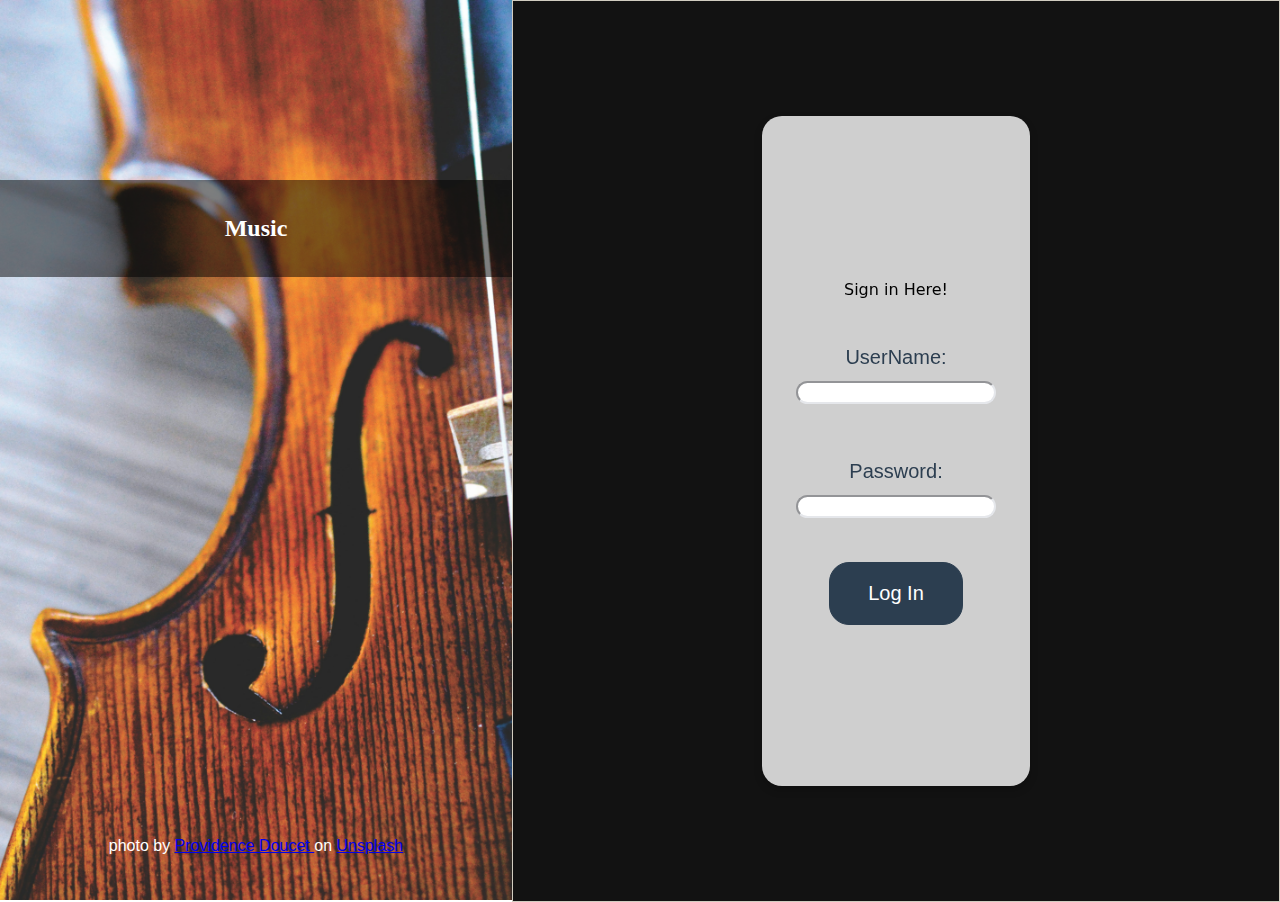
<file: homepage/index.html>
<!DOCTYPE html>
<html lang="en">
<head>
    <meta charset="UTF-8">
    <link rel="stylesheet" href="styles.css">
    <script src="script.js" defer></script>
    
</head>
<body>
   <div class="Logo">
     <div id="amine">
      <h2 id="you">Music</h2>
     </div>
     <footer class="description">
      
        photo by <a href="https://unsplash.com/@providence">Providence Doucet </a> on <a href="https://unsplash.com/photos/green-leaf-plant-in-close-up-photography-25xggax4bSA">Unsplash</a>
      
     </footer>
    </div>  
   <div class="log">
    <form id="loginForm" method="POST">
        
        <legend>Sign in Here!</legend>
        <div class="reza">
          <label for="username" >UserName:</label>
          <input type="text" id="username" name="username" required/>
        </div>
        <div class="reza">
          <label for="password">Password:</label>
          <input type="password" id="password" name="password" required/>
        </div>

        <button type="submit" class="bts">Log In</button>
        
     
    </form>
   </div>
   
</body>
</html>
</file>
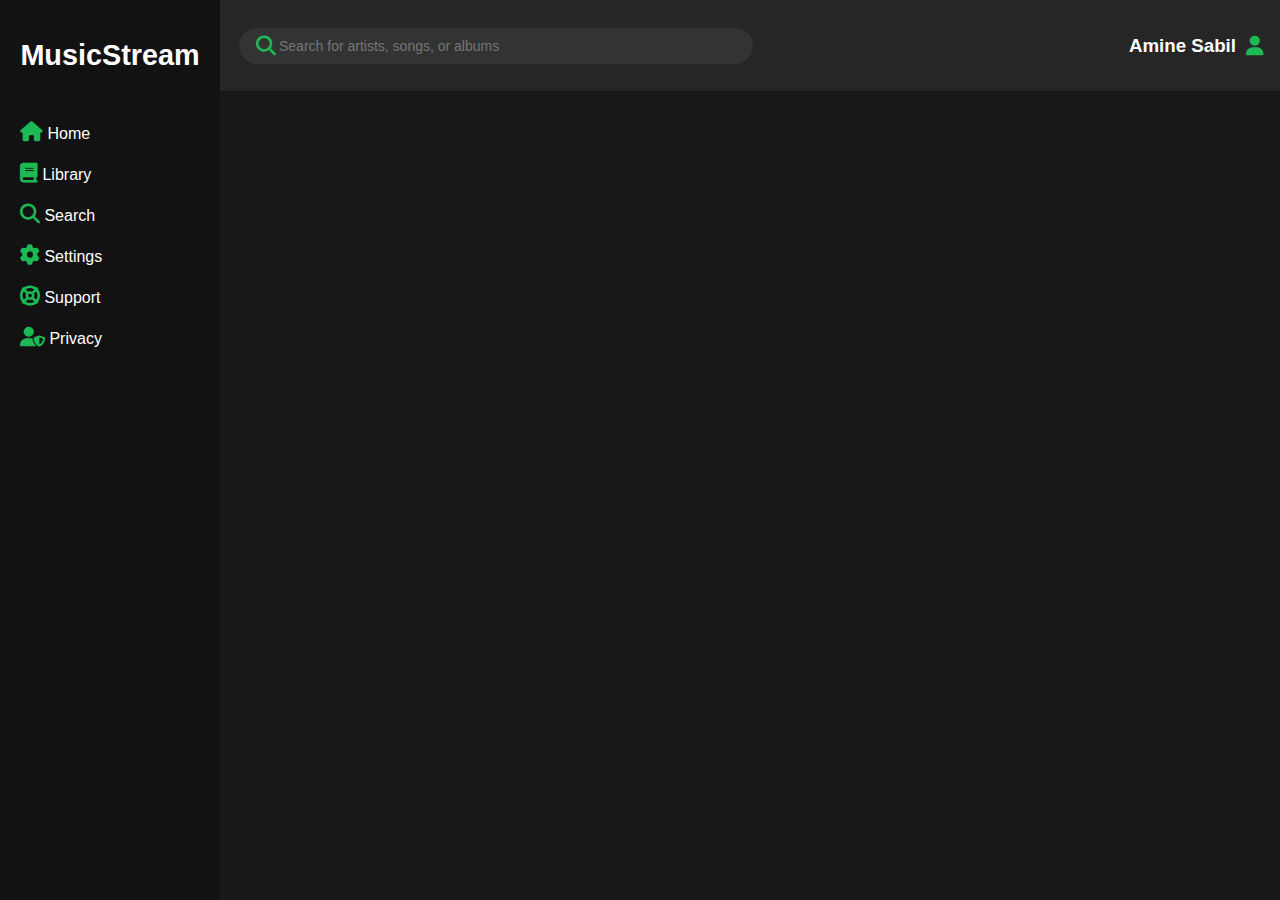
<file: backend/homepage/dashboard.html>
<!DOCTYPE html>
<html lang="en">
<head>
    <meta charset="UTF-8">
    <meta name="viewport" content="width=device-width, initial-scale=1.0">
    <title>Dashboard</title>
    <link rel="stylesheet" href="style.css">
    <link rel="stylesheet" href="https://cdnjs.cloudflare.com/ajax/libs/font-awesome/6.5.0/css/all.min.css">
</head>
<body>
    <div class="options">
        <h1 id="header1">MusicStream</h1>
        <ul class="ids">
            <li id="home"><i class="fas fa-home"></i><a href="dashboard.html"> Home</a>  </li>
            <li id="Library"><i class="fas fa-book"></i><a href="#"> Library</a></li>
            <li id="search"><i class="fas fa-search"></i><a href="#"> Search</a> </li>
            <li id="settings"><i class="fas fa-cog"></i><a href="#"> Settings</a> </li>
            <li id="Support"><i class="fas fa-life-ring"></i><a href="#"> Support</a> </i></li>
            <li id="Privacy"><i class="fas fa-user-shield"></i><a href="#"> Privacy</a> </li>

        </ul>
    </div>
    <div class="first-line">
        <div class="search-box">
           <i class="fas fa-search"></i>
           <input type="text" placeholder="Search for artists, songs, or albums" >
        </div>
        <div class="user-box">
           <h3>Amine Sabil</h3>
           <i class="fas fa-user" id="user"></i>
        </div>
    </div>
    <div>

    </div>

    
</body>
</html>
</file>
<file: homepage/styles.css>
body{
    display: flex;
    padding: 0%;
    margin: 0%;
    box-sizing: border-box;
    
}

.Logo{
    background-image: url(providence-doucet-wPaBwop_rSo-unsplash.jpg);
    display: flex;
    flex-direction: column;
    width: 40vw;
    height: 100vh;
    position: relative;
    background-size: cover; /* Ensures the entire image is visible */
    background-position: center;
    background-repeat: no-repeat;
    justify-content: center; /* This centers content vertically */
    align-items: center; /* This centers content horizontally */
    flex-shrink: 0;
    
}
.log{
    display: flex;
    flex-direction: column;
    justify-content: center;
    border: 1px solid #d1ccc0;
    justify-content: center;
    align-items: center;
    width: 60vw;
    height: 100vh;
    background-color: #121212; /* Dark background */
    
    
    

}
#amine{
    display: flex;
    position: absolute;
    top: 20%;
    background-color: rgba(0, 0, 0, 0.5);
    width: 100%;
    padding: 15px 0;
    justify-content: center; /* This centers content vertically */
    align-items: center; /* This centers content horizontally */

   
}
#sabil{
    width: 5vh;
    height: 4vw;
}
.description{
    position: absolute;
    bottom: 5%;
    font-family: 'Franklin Gothic Medium', 'Arial Narrow', Arial, sans-serif;
    color: white;
    font-weight: 100;

}
#you{
    font-family:Georgia, 'Times New Roman', Times, serif;
    color: white;
}
input{
    border-radius: 20px;
    border-color: #E5E7EB;
    width:15vw;
    font-size: 15px;
}
label{
    font-family:'Franklin Gothic Medium', 'Arial Narrow', Arial, sans-serif;
    font-weight: 100;
    color: #2c3e50;
    font-size: 20px;
    margin-bottom: 5px;
    
}
form{
    padding: 20px 0;
    display: flex;
    flex-direction: column;
    gap: 30px;
    height: 70%;
    width: 35%;
    justify-content: center;
    align-items: center;
    background-color: rgba(255, 255, 255, 0.8); /* Semi-transparent white */
    border-radius: 20px;
    box-shadow: 0 4px 8px rgba(0, 0, 0, 0.2); /* Subtle shadow */
    backdrop-filter: blur(10px); /* Blurs the background */


    
}
.reza {
    display: flex;
    flex-direction: column;
    margin-left: 2%;
    justify-content: center;
    align-items: center;
    margin: 5%;
    row-gap: 7px;
    
}
legend{
    align-self: center;
    padding: 3px;
    
    font-family: system-ui, -apple-system, BlinkMacSystemFont, 'Segoe UI', Roboto, Oxygen, Ubuntu, Cantarell, 'Open Sans', 'Helvetica Neue', sans-serif;
    font-weight: 500;
}
button{
    height: 10%;
    width:  50%;
    align-self: center;
    font-family: 'Lucida Sans', 'Lucida Sans Regular', 'Lucida Grande', 'Lucida Sans Unicode', Geneva, Verdana, sans-serif;
    font-weight: 300;
    font-size: 20px;
    color: white;
    background-color: #2c3e50;  
    border: 1px solid #2c3e50;
    border-radius: 20px;
    cursor: pointer;
    transition: background-color 0.3s ease, border-color 0.3s ease;
    padding: 10px 20px;
    text-align: center;
}
button:hover{
    
    background-color: #34495e; /* Darker shade of the button color */
    border-color: #34495e; /* Darker shade of the button color */
}
</file>
<file: backend/homepage/style.css>
body{
    display: grid;
    grid-template-columns: 220px 1fr; /* column 1 = sidebar, column 2+ = main */
    grid-template-rows: auto 1fr;         /* grow as needed */
    height: 100vh; 
    margin: 0;
    font-family: 'Segoe UI', sans-serif;
    color: white;
    background-color: #181818;
}
ul{
    list-style-type: none;
    display: flex;
    flex-direction: column;
    row-gap: 20px;
    margin: 0%;
    padding: 0%;
  
}
a{
    text-decoration: none;
    color: white;
    transition: color 0.3s;
}
.options{
    grid-row: 1 / span 2;   /* from row 1 to the end of rows (bottom of grid) */
    grid-column: 1;     /* first column */
    padding: 20px;
    display: flex;
    flex-direction: column;
    background-color: #121212; /* Dark background */;
    gap: 30px;
    position: relative;
    align-items: start;

    
}
.first-line{
    grid-row: 1;        /* stay on first row */
    grid-column: 2 / -1; /* from column 2 to the end of columns */
    background-color: #262626;
    padding: 1rem;
    display:flex;
    align-items: center;
    justify-content: space-between;
    
}
i{
    color: #1db954; /* Spotify green */
    font-size: 20px;
    font-weight: bold;
}
#header1{
    font-size: 1.8rem;
    align-self: center;
    font-family:Impact, Haettenschweiler, 'Arial Narrow Bold', sans-serif
}
li a:hover {
  color: #1db954;
}
.search-box{
    display: flex;
    align-items: center;
    padding: 3px;
    border-radius: 5px;
    width: 50%;
    position: relative;
}
.search-box input{
    width: 100%;
    padding: 10px 10px 10px 40px; /* left padding for the icon */
    border: none;
    border-radius: 20px;
    background-color: #333;
    color: white;
    font-size: 14px;
}
.search-box i {
    position: absolute;
    left: 20px;
    color: #1db954; /* Spotify green */
    font-size: 20px;
}
.user-box{
    display: flex;
    align-items: center;
    gap: 10px;
}
</file>
